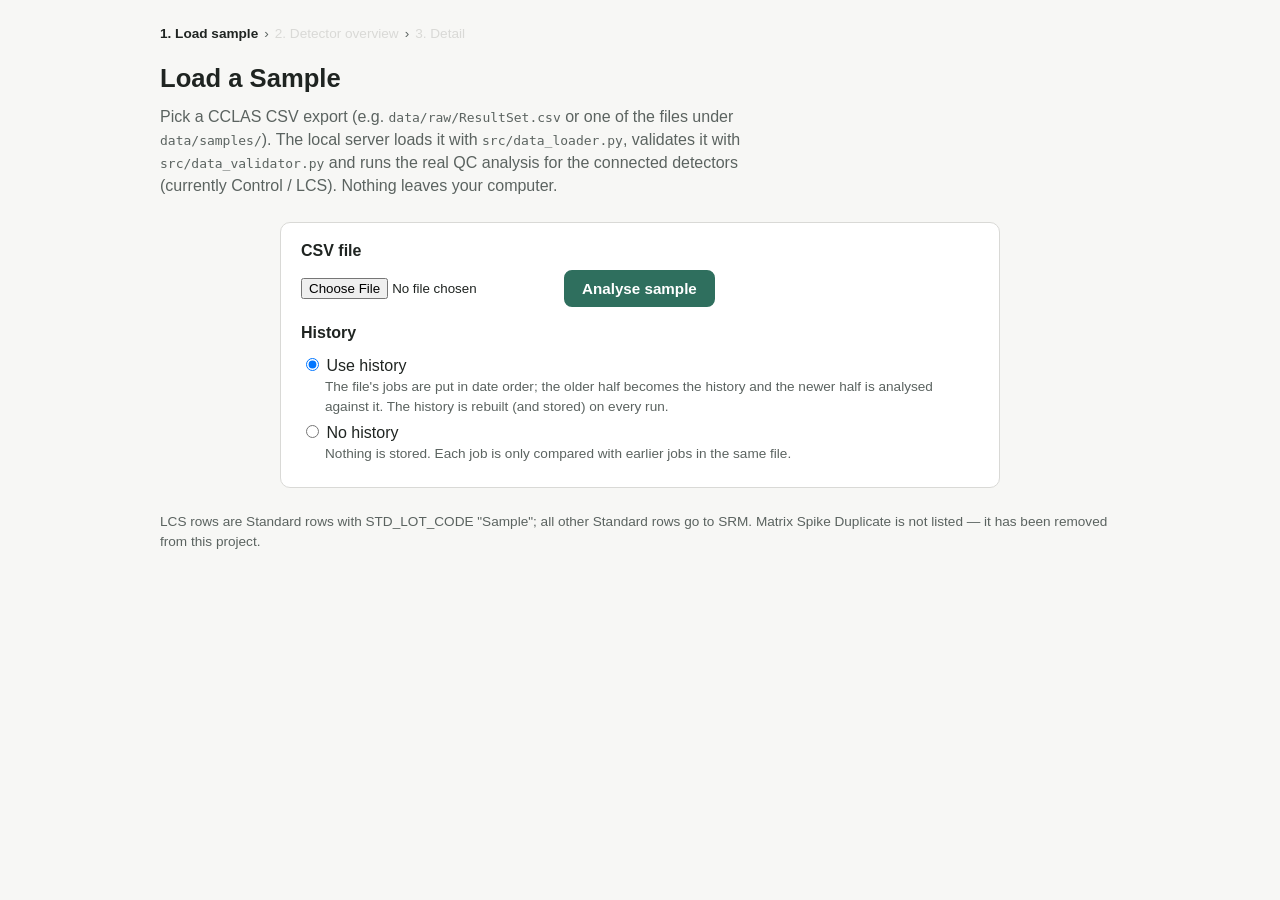
<file: poc/index.html>
<!DOCTYPE html>
<html lang="en">
<head>
  <meta charset="UTF-8" />
  <meta name="viewport" content="width=device-width, initial-scale=1.0" />
  <title>Load Sample — Proof of Concept</title>
  <link rel="icon" href="data:," />
  <link rel="stylesheet" href="style.css" />
</head>
<body>
  <nav class="breadcrumb">
    <span aria-current="page">1. Load sample</span>
    <span aria-hidden="true">&rsaquo;</span>
    <span class="breadcrumb-disabled">2. Detector overview</span>
    <span aria-hidden="true">&rsaquo;</span>
    <span class="breadcrumb-disabled">3. Detail</span>
  </nav>

  <header class="page-header">
    <h1>Load a Sample</h1>
    <p class="subtitle">
      Pick a CCLAS CSV export (e.g. <code>data/raw/ResultSet.csv</code> or one of the files under
      <code>data/samples/</code>). The local server loads it with <code>src/data_loader.py</code>,
      validates it with <code>src/data_validator.py</code> and runs the real QC analysis for the
      connected detectors (currently Control / LCS). Nothing leaves your computer.
    </p>
  </header>

  <p id="server-banner" class="server-banner" hidden>
    This page was opened directly from disk, so the real analysis cannot run. Start the local server
    with <code>python poc/server.py</code> and open <code>http://localhost:8000</code>.
  </p>

  <main class="load-layout">
    <section class="load-panel">
      <label class="file-label" for="sample-file">CSV file</label>
      <div class="file-row">
        <input type="file" id="sample-file" accept=".csv,text/csv" />
        <button type="button" id="analyse-button">Analyse sample</button>
      </div>

      <fieldset class="history-toggle">
        <legend>History</legend>
        <label>
          <input type="radio" name="history-mode" value="on" checked />
          Use history
          <span class="option-help">
            The file's jobs are put in date order; the older half becomes the history and the newer
            half is analysed against it. The history is rebuilt (and stored) on every run.
          </span>
        </label>
        <label>
          <input type="radio" name="history-mode" value="off" />
          No history
          <span class="option-help">
            Nothing is stored. Each job is only compared with earlier jobs in the same file.
          </span>
        </label>
      </fieldset>

      <p id="load-status" class="status-message" hidden></p>
      <p id="load-error" class="error-message" hidden></p>
    </section>

    <section id="load-summary" class="load-panel" hidden>
      <h2>Analysis result</h2>
      <dl class="info-panel">
        <dt>File</dt>
        <dd data-field="file-name"></dd>
        <dt>Data rows</dt>
        <dd data-field="row-count"></dd>
        <dt>Columns found</dt>
        <dd data-field="column-count"></dd>
        <dt>History</dt>
        <dd data-field="history-mode"></dd>
      </dl>

      <h3>Which detectors can use this data?</h3>
      <table class="detector-check-table">
        <thead>
          <tr><th>Detector</th><th>Status</th><th>Details</th></tr>
        </thead>
        <tbody id="detector-check-body"></tbody>
      </table>

      <button type="button" id="continue-button" disabled>Continue to overview &rsaquo;</button>
    </section>
  </main>

  <footer class="page-footer">
    <p>
      LCS rows are Standard rows with STD_LOT_CODE "Sample"; all other Standard rows go to SRM.
      Matrix Spike Duplicate is not listed &mdash; it has been removed from this project.
    </p>
  </footer>

  <script src="data.js" defer></script>
  <script src="rows.js" defer></script>
  <script src="api.js" defer></script>
  <script src="report-store.js" defer></script>
  <script src="load.js" defer></script>
</body>
</html>
</file>
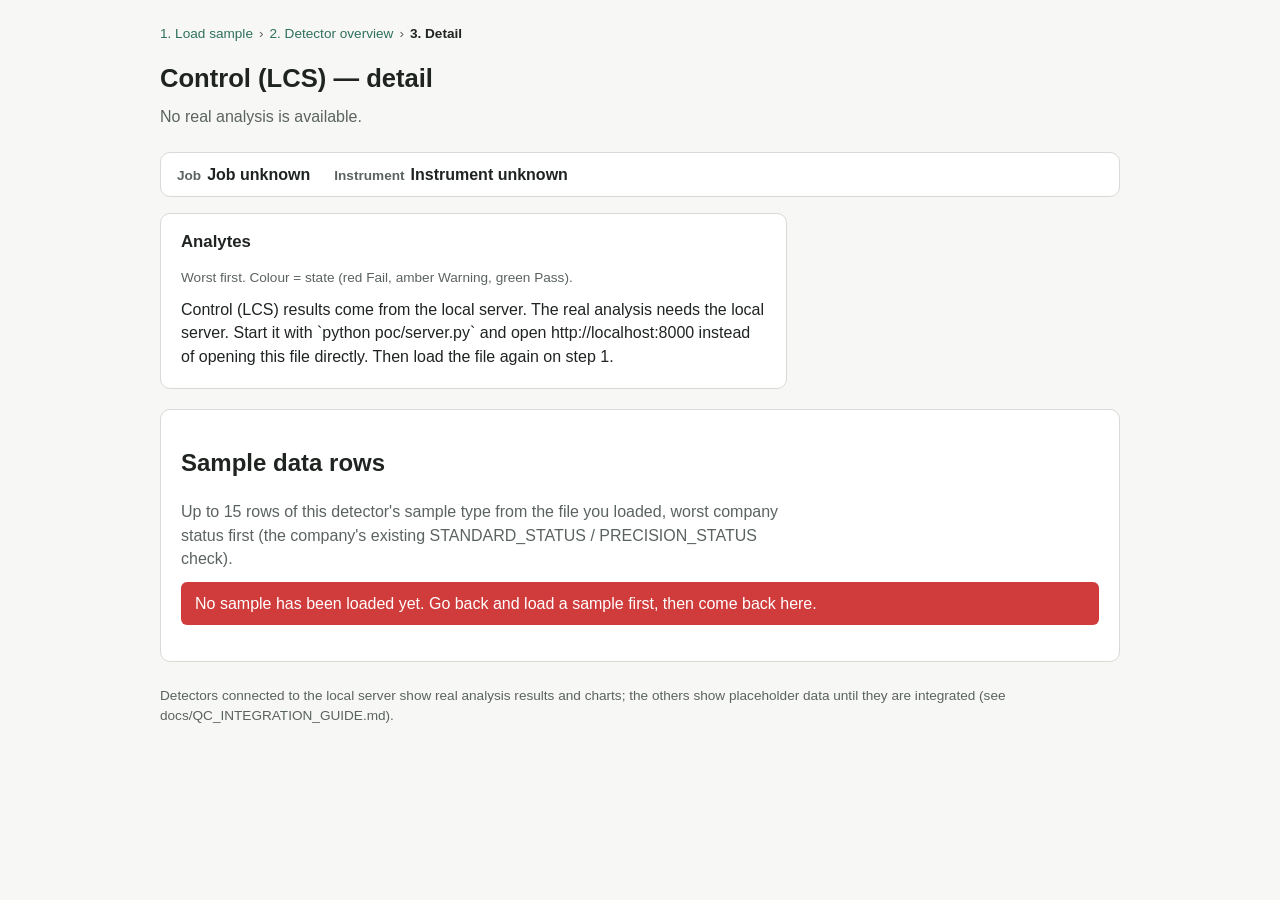
<file: poc/detail.html>
<!DOCTYPE html>
<html lang="en">
<head>
  <meta charset="UTF-8" />
  <meta name="viewport" content="width=device-width, initial-scale=1.0" />
  <title>Detail — Proof of Concept</title>
  <link rel="icon" href="data:," />
  <link rel="stylesheet" href="style.css" />
</head>
<body>
  <nav class="breadcrumb">
    <a href="index.html">1. Load sample</a>
    <span aria-hidden="true">&rsaquo;</span>
    <a href="summary.html">2. Detector overview</a>
    <span aria-hidden="true">&rsaquo;</span>
    <span aria-current="page">3. Detail</span>
  </nav>

  <header class="page-header">
    <h1 id="detector-title">Detail</h1>
    <p class="subtitle" id="detector-subtitle"></p>
  </header>

  <section class="context-bar" aria-label="Job and instrument">
    <div class="context-item">
      <span class="context-label">Job</span>
      <strong id="context-job">Job unknown</strong>
    </div>
    <div class="context-item">
      <span class="context-label">Instrument</span>
      <strong id="context-instrument">Instrument unknown</strong>
    </div>
    <div class="context-item" id="job-select-wrap" hidden>
      <label class="context-label" for="job-select">Show job</label>
      <select id="job-select"></select>
    </div>
  </section>

  <main class="app-layout">
    <section class="viz-panel" id="viz-panel" aria-labelledby="viz-heading">
      <h2 id="viz-heading">Analysis</h2>

      <div id="variant-tabs" class="variant-tabs" role="group" aria-label="Results for this analyte" hidden></div>

      <dl class="info-panel">
        <dt>Analyte</dt>
        <dd><span id="panel-code"></span> &mdash; <span id="panel-label"></span></dd>

        <dt>State</dt>
        <dd><span id="panel-state" class="state-badge"></span><span id="panel-status-detail" class="status-detail"></span></dd>
      </dl>
      <p id="panel-reason" class="reason-text"></p>

      <div class="image-frame">
        <img id="main-image" alt="" hidden onerror="LCSPoc.render.handleImageError(event)" />
        <div id="image-fallback" class="image-fallback" hidden></div>
        <div id="placeholder-chart" class="placeholder-chart" hidden></div>
      </div>

      <dl class="info-panel" id="info-metrics"></dl>
    </section>

    <section class="controls-panel" aria-labelledby="controls-heading">
      <h2 id="controls-heading">Analytes</h2>
      <p class="controls-hint">Worst first. Colour = state (red Fail, amber Warning, green Pass).</p>
      <div id="item-controls" role="group" aria-label="Select an analyte to view"></div>
      <ul id="detail-notices" class="notice-list" hidden></ul>
    </section>
  </main>

  <section id="row-sample-section" class="row-sample-section">
    <h2>Sample data rows</h2>
    <p class="subtitle">
      Up to 15 rows of this detector's sample type from the file you loaded, worst company status first
      (the company's existing STANDARD_STATUS / PRECISION_STATUS check).
    </p>
    <p id="row-sample-note" class="row-sample-note" hidden></p>
    <p id="no-row-sample-message" class="error-message" hidden></p>
    <div id="row-sample-content" hidden>
      <div class="row-filters">
        <span class="row-filter-locked-label">Sample type: <strong id="row-type-locked" class="locked-value"></strong></span>
        <label for="row-tag-filter">Company status</label>
        <select id="row-tag-filter"></select>
        <label for="row-analyte-filter">Analyte</label>
        <select id="row-analyte-filter"></select>
      </div>
      <p id="row-count-message" class="row-count-message"></p>
      <div class="row-table-scroll">
        <table id="row-sample-table" class="row-sample-table"></table>
      </div>
    </div>
  </section>

  <footer class="page-footer">
    <p>
      Detectors connected to the local server show real analysis results and charts; the others
      show placeholder data until they are integrated (see docs/QC_INTEGRATION_GUIDE.md).
    </p>
  </footer>

  <!-- Classic scripts in dependency order (no modules, so the static pages
       keep working without a build step). -->
  <script src="data.js" defer></script>
  <script src="ranking.js" defer></script>
  <script src="api.js" defer></script>
  <script src="report-store.js" defer></script>
  <script src="render.js" defer></script>
  <script src="app.js" defer></script>

  <!-- Separate, additive controller for the real-data row table below. -->
  <script src="rows.js" defer></script>
  <script src="table.js" defer></script>
  <script src="detail-rows.js" defer></script>
</body>
</html>
</file>
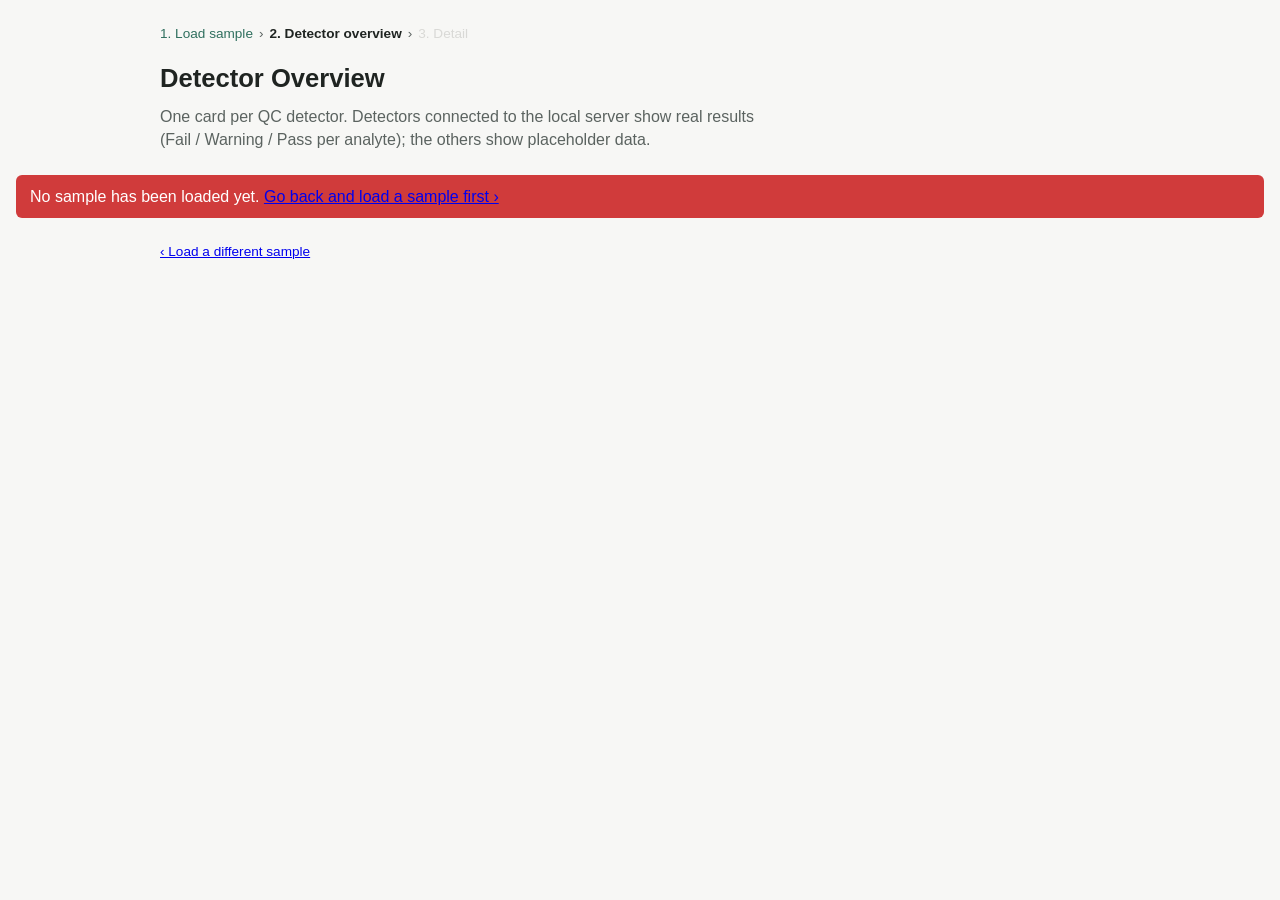
<file: poc/summary.html>
<!DOCTYPE html>
<html lang="en">
<head>
  <meta charset="UTF-8" />
  <meta name="viewport" content="width=device-width, initial-scale=1.0" />
  <title>Detector Overview — Proof of Concept</title>
  <link rel="icon" href="data:," />
  <link rel="stylesheet" href="style.css" />
</head>
<body>
  <nav class="breadcrumb">
    <a href="index.html">1. Load sample</a>
    <span aria-hidden="true">&rsaquo;</span>
    <span aria-current="page">2. Detector overview</span>
    <span aria-hidden="true">&rsaquo;</span>
    <span class="breadcrumb-disabled">3. Detail</span>
  </nav>

  <header class="page-header">
    <h1>Detector Overview</h1>
    <p class="subtitle">
      One card per QC detector. Detectors connected to the local server show real results
      (Fail / Warning / Pass per analyte); the others show placeholder data.
    </p>
  </header>

  <main>
    <p id="no-report-message" class="error-message" hidden>
      No sample has been loaded yet. <a href="index.html">Go back and load a sample first &rsaquo;</a>
    </p>

    <div id="summary-content">
      <p class="subtitle">
        Loaded file: <strong id="summary-file-name"></strong> &middot; History: <strong id="summary-history"></strong>
      </p>
      <div id="detector-grid" class="detector-grid"></div>

      <div id="method-results"></div>

      <section id="row-sample-section" class="row-sample-section">
        <h2>Sample data rows</h2>
        <p class="subtitle">
          Up to 15 rows from the loaded file, worst company status first (the company's existing
          STANDARD_STATUS / PRECISION_STATUS check, not this project's analysis).
        </p>
        <p id="row-sample-note" class="row-sample-note" hidden></p>
        <div class="row-filters">
          <label for="row-type-filter">Sample type</label>
          <select id="row-type-filter"></select>
          <label for="row-tag-filter">Company status</label>
          <select id="row-tag-filter"></select>
          <label for="row-analyte-filter">Analyte</label>
          <select id="row-analyte-filter"></select>
        </div>
        <p id="row-count-message" class="row-count-message"></p>
        <div class="row-table-scroll">
          <table id="row-sample-table" class="row-sample-table"></table>
        </div>
      </section>
    </div>
  </main>

  <footer class="page-footer">
    <p><a href="index.html">&lsaquo; Load a different sample</a></p>
  </footer>

  <script src="data.js" defer></script>
  <script src="ranking.js" defer></script>
  <script src="rows.js" defer></script>
  <script src="table.js" defer></script>
  <script src="report-store.js" defer></script>
  <script src="summary.js" defer></script>
</body>
</html>
</file>
<file: poc/style.css>
/* style.css — all presentation for the QC POC.
 * No logic lives here; this file only reacts to attributes/classes that
 * app.js / render.js set (e.g. aria-pressed, state-* classes).
 *
 * Three warning states (src/qc_status.py): FAIL / WARNING / PASS. The
 * hues match the charts drawn by src/visualisers (status palette); text on
 * amber/green uses dark ink so badges stay readable. */

:root {
  --color-bg: #f7f7f5;
  --color-surface: #ffffff;
  --color-border: #d9d9d6;
  --color-text: #1f2421;
  --color-muted: #5b6360;
  --color-accent: #2f6f5e;

  --color-fail: #d03b3b;
  --color-fail-text: #ffffff;
  --color-warning: #fab219;
  --color-warning-text: #2a2200;
  --color-pass: #0ca30c;
  --color-pass-text: #04260a;
  --color-unknown: #7a7a7a;
}

* {
  box-sizing: border-box;
}

/* The `hidden` attribute must win over any display rule below. */
[hidden] {
  display: none !important;
}

body {
  margin: 0;
  padding: 24px 16px 40px;
  font-family: -apple-system, "Segoe UI", Roboto, Helvetica, Arial, sans-serif;
  color: var(--color-text);
  background: var(--color-bg);
  line-height: 1.45;
}

.page-header {
  max-width: 960px;
  margin: 0 auto 24px;
}

.page-header h1 {
  margin: 0 0 8px;
  font-size: 1.6rem;
}

.subtitle {
  margin: 0;
  color: var(--color-muted);
  max-width: 70ch;
}

.app-layout {
  max-width: 960px;
  margin: 0 auto;
  display: grid;
  grid-template-columns: minmax(0, 2fr) minmax(220px, 1fr);
  gap: 20px;
  align-items: start;
}

@media (max-width: 700px) {
  .app-layout {
    grid-template-columns: 1fr;
  }
}

.viz-panel,
.controls-panel {
  background: var(--color-surface);
  border: 1px solid var(--color-border);
  border-radius: 10px;
  padding: 16px 20px 20px;
}

.viz-panel h2,
.controls-panel h2 {
  margin-top: 0;
  font-size: 1.05rem;
}

.image-frame {
  border: 1px solid var(--color-border);
  border-radius: 8px;
  background: #fafaf9;
  min-height: 220px;
  display: flex;
  align-items: center;
  justify-content: center;
  overflow: hidden;
  margin-bottom: 16px;
}

.image-frame img {
  display: block;
  max-width: 100%;
  height: auto;
}

.image-fallback {
  padding: 24px;
  text-align: center;
  color: var(--color-muted);
  font-style: italic;
}

.info-panel {
  display: grid;
  grid-template-columns: max-content 1fr;
  gap: 6px 16px;
  margin: 0;
}

.info-panel dt {
  font-weight: 600;
  color: var(--color-muted);
}

.info-panel dd {
  margin: 0;
}

.state-badge {
  display: inline-block;
  padding: 2px 10px;
  border-radius: 999px;
  font-weight: 600;
  font-size: 0.85rem;
  color: #fff;
  background: var(--color-unknown);
}

.state-badge.state-fail {
  background: var(--color-fail);
  color: var(--color-fail-text);
}

.state-badge.state-warning {
  background: var(--color-warning);
  color: var(--color-warning-text);
}

.state-badge.state-pass {
  background: var(--color-pass);
  color: var(--color-pass-text);
}

.status-detail {
  margin-left: 8px;
  font-size: 0.85rem;
  color: var(--color-muted);
  font-family: ui-monospace, "Cascadia Mono", Consolas, monospace;
}

.reason-text {
  margin: 0 0 12px;
}

#item-controls {
  display: flex;
  flex-wrap: wrap;
  gap: 8px;
}

.controls-hint {
  margin: 0 0 10px;
  font-size: 0.85rem;
  color: var(--color-muted);
}

/* Job + instrument header (Steps 2 and 3) */
.context-bar {
  max-width: 960px;
  margin: 0 auto 16px;
  display: flex;
  flex-wrap: wrap;
  gap: 8px 24px;
  align-items: center;
  background: var(--color-surface);
  border: 1px solid var(--color-border);
  border-radius: 10px;
  padding: 10px 16px;
}

.context-bar .context-item {
  display: flex;
  gap: 6px;
  align-items: baseline;
}

.context-bar .context-label {
  font-weight: 600;
  color: var(--color-muted);
  font-size: 0.85rem;
}

.context-bar select {
  padding: 4px 8px;
  border-radius: 6px;
  border: 1px solid var(--color-border);
  background: var(--color-surface);
  color: var(--color-text);
  font-size: 0.9rem;
  max-width: 100%;
}

/* Scheme (variant) tabs when one analyte has several results in a job */
.variant-tabs {
  display: flex;
  flex-wrap: wrap;
  gap: 6px;
  margin: 0 0 10px;
}

.variant-tab {
  appearance: none;
  border: 1px solid var(--color-border);
  background: var(--color-surface);
  color: var(--color-text);
  padding: 4px 10px;
  border-radius: 6px;
  font-size: 0.85rem;
  cursor: pointer;
}

.variant-tab[aria-pressed="true"] {
  border-color: var(--color-accent);
  box-shadow: inset 0 0 0 1px var(--color-accent);
  font-weight: 600;
}

.variant-tab .state-dot {
  display: inline-block;
  width: 8px;
  height: 8px;
  border-radius: 50%;
  margin-right: 6px;
  background: var(--color-unknown);
}

.state-dot.state-fail { background: var(--color-fail); }
.state-dot.state-warning { background: var(--color-warning); }
.state-dot.state-pass { background: var(--color-pass); }

.notice-list {
  margin: 0 0 8px;
  padding-left: 18px;
  font-size: 0.85rem;
  color: var(--color-muted);
}

.analyte-button {
  appearance: none;
  border: 2px solid var(--color-border);
  background: var(--color-surface);
  color: var(--color-text);
  padding: 8px 16px;
  border-radius: 999px;
  font-size: 0.95rem;
  font-weight: 600;
  cursor: pointer;
}

.analyte-button:hover {
  border-color: var(--color-accent);
}

.analyte-button:focus-visible {
  outline: 3px solid var(--color-accent);
  outline-offset: 2px;
}

/* Selected state has one source of truth: aria-pressed. */
.analyte-button[aria-pressed="true"] {
  border-color: currentColor;
  color: #fff;
}

/* Unselected buttons show their state as a coloured left edge, so the
 * state is visible for every analyte, not only the selected one. */
.analyte-button.state-fail { box-shadow: inset 4px 0 0 var(--color-fail); }
.analyte-button.state-warning { box-shadow: inset 4px 0 0 var(--color-warning); }
.analyte-button.state-pass { box-shadow: inset 4px 0 0 var(--color-pass); }

.analyte-button.state-fail[aria-pressed="true"] {
  background: var(--color-fail);
  border-color: var(--color-fail);
  color: var(--color-fail-text);
}

.analyte-button.state-warning[aria-pressed="true"] {
  background: var(--color-warning);
  border-color: var(--color-warning);
  color: var(--color-warning-text);
}

.analyte-button.state-pass[aria-pressed="true"] {
  background: var(--color-pass);
  border-color: var(--color-pass);
  color: var(--color-pass-text);
}

.page-footer {
  max-width: 960px;
  margin: 24px auto 0;
  color: var(--color-muted);
  font-size: 0.85rem;
}

/* ---------------------------------------------------------------------- */
/* Multi-page flow: breadcrumb nav                                        */
/* ---------------------------------------------------------------------- */

.breadcrumb {
  max-width: 960px;
  margin: 0 auto 16px;
  display: flex;
  flex-wrap: wrap;
  gap: 6px;
  font-size: 0.85rem;
  color: var(--color-muted);
}

.breadcrumb a {
  color: var(--color-accent);
  text-decoration: none;
}

.breadcrumb a:hover {
  text-decoration: underline;
}

.breadcrumb-disabled {
  color: var(--color-border);
}

.breadcrumb [aria-current="page"] {
  font-weight: 600;
  color: var(--color-text);
}

/* ---------------------------------------------------------------------- */
/* Page 1: Load a sample                                                  */
/* ---------------------------------------------------------------------- */

.load-layout {
  max-width: 720px;
  margin: 0 auto;
  display: flex;
  flex-direction: column;
  gap: 20px;
}

.load-panel {
  background: var(--color-surface);
  border: 1px solid var(--color-border);
  border-radius: 10px;
  padding: 16px 20px 20px;
}

.file-label {
  display: block;
  font-weight: 600;
  margin-bottom: 8px;
}

.file-row {
  display: flex;
  flex-wrap: wrap;
  gap: 10px;
  align-items: center;
}

.error-message {
  color: #fff;
  background: var(--color-fail);
  border-radius: 6px;
  padding: 10px 14px;
  margin-top: 12px;
}

.detector-check-table {
  width: 100%;
  border-collapse: collapse;
  margin: 12px 0 20px;
  font-size: 0.9rem;
}

.detector-check-table th,
.detector-check-table td {
  text-align: left;
  padding: 8px 10px;
  border-bottom: 1px solid var(--color-border);
  vertical-align: top;
}

.usable-badge {
  display: inline-block;
  padding: 2px 10px;
  border-radius: 999px;
  font-weight: 600;
  font-size: 0.8rem;
  color: #fff;
  white-space: nowrap;
}

.usable-badge.usable-yes {
  background: var(--color-pass);
  color: var(--color-pass-text);
}

.usable-badge.usable-no {
  background: var(--color-fail);
}

.history-toggle {
  margin: 14px 0 0;
  padding: 0;
  border: 0;
}

.history-toggle legend {
  font-weight: 600;
  margin-bottom: 6px;
  padding: 0;
}

.history-toggle label {
  display: block;
  margin: 4px 0;
}

.history-toggle .option-help {
  display: block;
  margin-left: 24px;
  font-size: 0.85rem;
  color: var(--color-muted);
}

.server-banner {
  max-width: 720px;
  margin: 0 auto 16px;
  background: #fff6dc;
  border: 1px solid var(--color-warning);
  border-radius: 8px;
  padding: 10px 14px;
}

.status-message {
  color: var(--color-muted);
  font-size: 0.9rem;
  margin: 10px 0 0;
}

#analyse-button,
#continue-button,
.detector-card-button {
  appearance: none;
  border: 2px solid var(--color-accent);
  background: var(--color-accent);
  color: #fff;
  padding: 8px 16px;
  border-radius: 8px;
  font-size: 0.95rem;
  font-weight: 600;
  cursor: pointer;
  text-decoration: none;
  display: inline-block;
}

#analyse-button:disabled,
#continue-button:disabled,
.detector-card-button:disabled {
  background: var(--color-border);
  border-color: var(--color-border);
  color: var(--color-muted);
  cursor: not-allowed;
}

/* ---------------------------------------------------------------------- */
/* Page 2: Detector overview                                              */
/* ---------------------------------------------------------------------- */

.detector-grid {
  max-width: 960px;
  margin: 0 auto;
  display: grid;
  grid-template-columns: repeat(auto-fill, minmax(230px, 1fr));
  gap: 16px;
}

.detector-card {
  background: var(--color-surface);
  border: 1px solid var(--color-border);
  border-radius: 10px;
  padding: 16px;
  display: flex;
  flex-direction: column;
  gap: 8px;
}

.detector-card h3 {
  margin: 0;
}

.detector-card .usable-badge {
  align-self: flex-start;
}

#summary-content > .subtitle {
  max-width: 960px;
  margin: 0 auto 12px;
}

.detector-card-disabled {
  opacity: 0.75;
}

.detector-card-note,
.detector-card-reason {
  font-size: 0.85rem;
  color: var(--color-muted);
  margin: 0;
}

.detector-card-count {
  font-size: 0.9rem;
  margin: 0;
}

.detector-card-button {
  margin-top: auto;
  text-align: center;
}

/* ---------------------------------------------------------------------- */
/* Page 3: Detail -- generated placeholder chart (non-Control detectors)  */
/* ---------------------------------------------------------------------- */

.placeholder-chart {
  width: 100%;
}

.placeholder-chart svg {
  display: block;
  max-width: 100%;
  height: auto;
}

/* ---------------------------------------------------------------------- */
/* Real-data row table (Overview + Detail pages)                          */
/* ---------------------------------------------------------------------- */

.row-sample-section {
  max-width: 960px;
  margin: 20px auto 0;
  background: var(--color-surface);
  border: 1px solid var(--color-border);
  border-radius: 10px;
  padding: 16px 20px 20px;
}

.row-sample-note {
  background: var(--color-bg);
  border: 1px solid var(--color-border);
  border-radius: 6px;
  padding: 8px 12px;
  color: var(--color-muted);
  font-size: 0.85rem;
}

.row-filters {
  display: flex;
  flex-wrap: wrap;
  gap: 10px 20px;
  align-items: center;
  margin: 12px 0;
}

.row-filters label {
  font-weight: 600;
}

.row-filters select {
  padding: 4px 8px;
  border-radius: 6px;
  border: 1px solid var(--color-border);
  background: var(--color-surface);
  color: var(--color-text);
  font-size: 0.9rem;
}

.row-filter-locked-label {
  font-weight: 600;
}

.locked-value {
  font-weight: 700;
  color: var(--color-accent);
  background: var(--color-bg);
  border: 1px solid var(--color-border);
  border-radius: 6px;
  padding: 2px 10px;
  margin-left: 4px;
}

.row-count-message {
  color: var(--color-muted);
  font-size: 0.85rem;
  margin: 0 0 10px;
}

.row-table-scroll {
  overflow-x: auto;
  border: 1px solid var(--color-border);
  border-radius: 8px;
  max-width: 100%;
}

.row-sample-table {
  border-collapse: collapse;
  font-size: 0.82rem;
  white-space: nowrap;
  width: 100%;
}

.row-sample-table th,
.row-sample-table td {
  padding: 6px 10px;
  border-bottom: 1px solid var(--color-border);
  text-align: left;
  max-width: 240px;
  overflow: hidden;
  text-overflow: ellipsis;
}

.row-sample-table thead th {
  background: var(--color-bg);
  position: sticky;
  top: 0;
}

.row-sample-table td:first-child,
.row-sample-table th:first-child {
  position: sticky;
  left: 0;
  background: var(--color-surface);
  z-index: 1;
}

.row-sample-table thead th:first-child {
  z-index: 2;
}

.row-empty-state td {
  text-align: center;
  color: var(--color-muted);
  font-style: italic;
  padding: 20px;
  white-space: normal;
}

.state-badge.state-unknown {
  background: var(--color-unknown);
}

/* ---------------------------------------------------------------------- */
/* Page 2: per-method results by job                                      */
/* ---------------------------------------------------------------------- */

.method-results {
  max-width: 960px;
  margin: 20px auto 0;
  background: var(--color-surface);
  border: 1px solid var(--color-border);
  border-radius: 10px;
  padding: 16px 20px 20px;
}

.method-results h2 {
  margin-top: 0;
  font-size: 1.05rem;
}

.job-table-scroll {
  max-height: 420px;
  overflow: auto;
  border: 1px solid var(--color-border);
  border-radius: 8px;
}

.job-table {
  width: 100%;
  border-collapse: collapse;
  font-size: 0.88rem;
}

.job-table th,
.job-table td {
  text-align: left;
  padding: 6px 10px;
  border-bottom: 1px solid var(--color-border);
  white-space: nowrap;
}

.job-table thead th {
  background: var(--color-bg);
  position: sticky;
  top: 0;
}

.job-table td.count-cell {
  text-align: right;
  font-variant-numeric: tabular-nums;
}

.job-table a {
  color: var(--color-accent);
  font-weight: 600;
}
</file>
